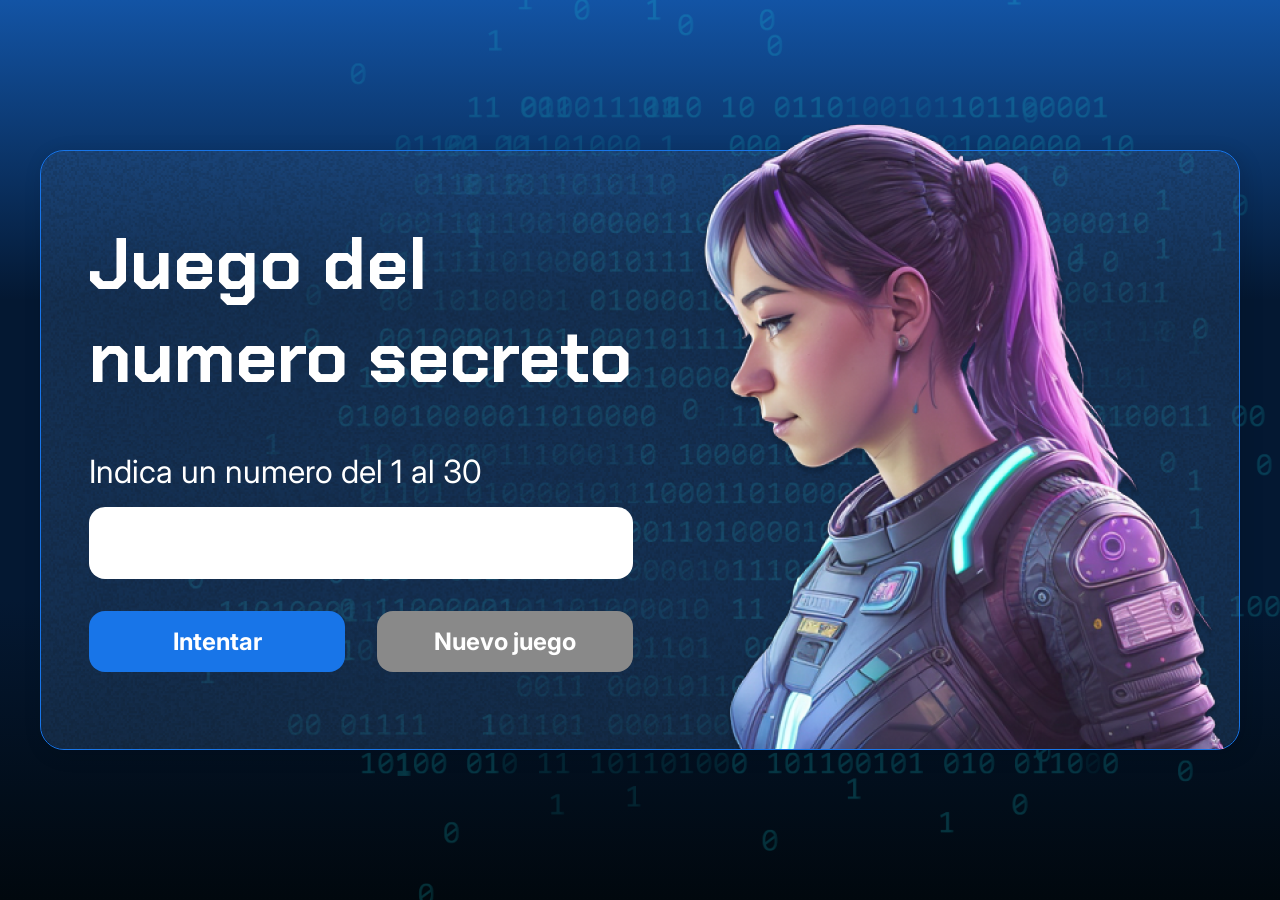
<file: index.html>
<!DOCTYPE html>
<html lang="pt-br">
  <head>
    <meta charset="UTF-8" />
    <meta name="viewport" content="width=device-width, initial-scale=1.0" />
    <link rel="preconnect" href="https://fonts.googleapis.com" />
    <link rel="preconnect" href="https://fonts.gstatic.com" crossorigin />
    <link
      href="https://fonts.googleapis.com/css2?family=Chakra+Petch:wght@700&family=Inter:wght@400;700&display=swap"
      rel="stylesheet"
    />
    <link rel="stylesheet" href="style.css" />
    <title>Juego Secreto</title>
  </head>

  <body>
    <div class="container">
      <div class="container__contenido">
        <div class="container__informaciones">
          <div class="container__texto">
            <h1></h1>
            <p class="texto__parrafo"></p>
          </div>
          <input
            type="number"
            id="valorUsuario"
            min="1"
            max="30"
            class="container__input"
          />
          <div class="chute container__botones">
            <button onclick="verificarIntento();" class="container__boton">
              Intentar
            </button>
            <button
              onclick="reiniciarJuego();"
              class="container__boton"
              id="reiniciar"
              disabled
            >
              Nuevo juego
            </button>
          </div>
        </div>
        <img
          src="./img/ia.png"
          alt="Una persona mirando a la izquierda"
          class="container__imagen-persona"
        />
      </div>
    </div>

    <script src="app.js" defer></script>
  </body>
</html>
</file>
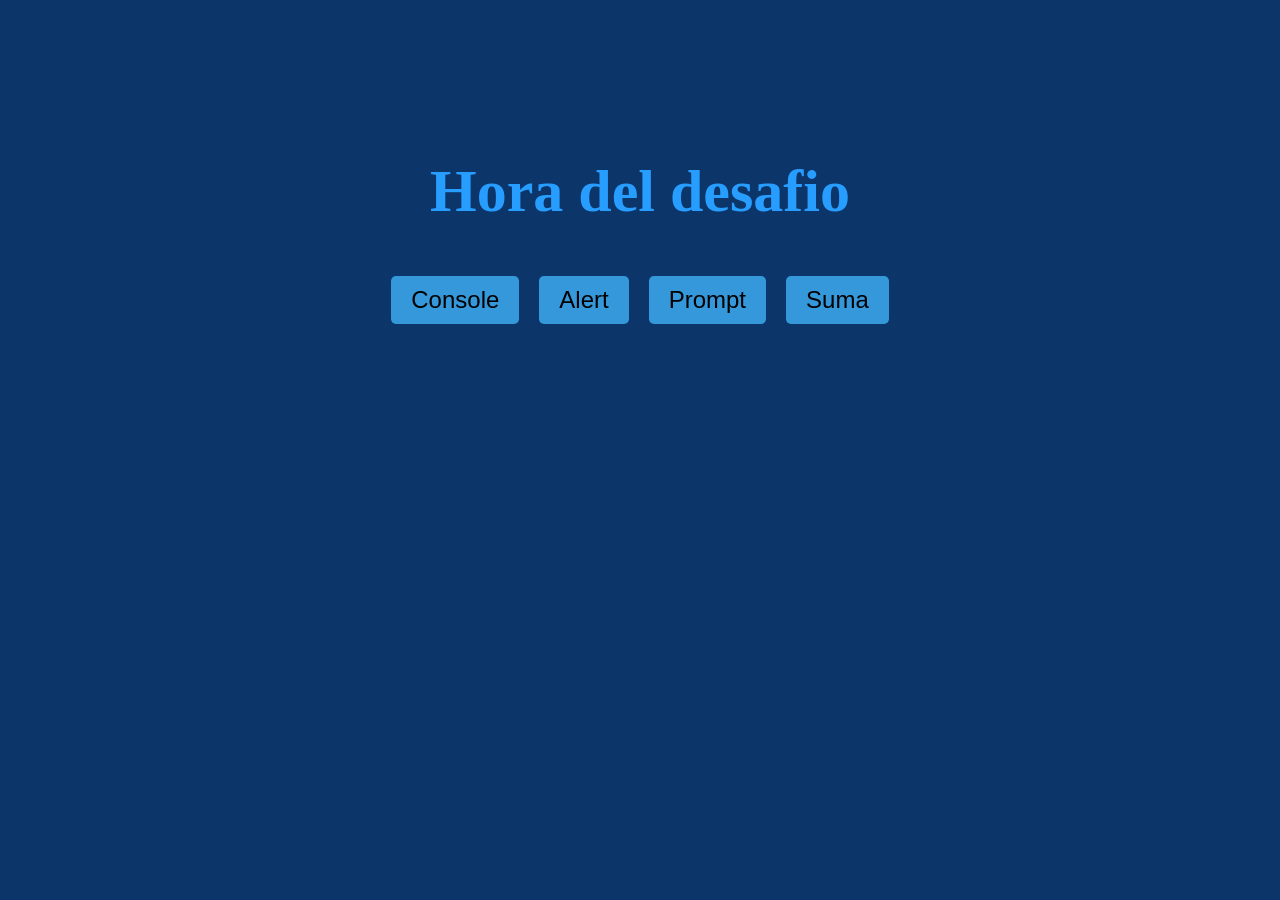
<file: desafio/index.html>
<!DOCTYPE html>
<html lang="en">
  <head>
    <meta charset="UTF-8" />
    <meta name="viewport" content="width=device-width, initial-scale=1.0" />
    <link rel="stylesheet" href="style.css" />
    <title>Document</title>
  </head>
  <body>
    <header>
      <h1></h1>
    </header>
    <main class="container">
      <button onclick="buttonClick();" class="button">Console</button>
      <button onclick="alertFunction();" class="button">Alert</button>
      <button onclick="promptFunction();" class="button">Prompt</button>
      <button onclick="suma();" class="button">Suma</button>
    </main>

    <script src="/desafio/app.js"></script>
  </body>
</html>
</file>
<file: style.css>
* {
    box-sizing: border-box;
    margin: 0;
    padding: 0;
    color: white;
}

body {
    background: linear-gradient(#1354A5 0%, #041832 33.33%, #041832 66.67%, #01080E 100%);
    height: 100vh;
    display: flex;
    align-items: center;
    justify-content: center;
}


body::before {
    background-image: url("img/code.png");
    background-repeat: no-repeat;
    background-position: right;
    content: "";
    display: block;
    position: absolute;
    width: 100%;
    height: 100%;
    opacity: 0.4;
}

.container {
    width: 1200px;
    height: 600px;
    display: flex;
    align-items: center;
    justify-content: space-between;
    border-radius: 24px;
    border: 1px solid #1875E8;
    box-shadow: 4px 4px 20px 0px rgba(1, 8, 14, 0.15);
    background-image: url("img/Ruido.png");
    background-size: 100% 100%;
    position: relative;
}


.container__contenido {
    display: flex;
    align-items: center;
    position: absolute;
    bottom: 0;
}

.container__informaciones {
    flex: 1;
    padding: 3rem;
}

.container__boton {
    border-radius: 16px;
    background: #1875E8;
    padding: 16px 24px;
    width: 100%;
    font-size: 24px;
    font-weight: 700;
    border: none;
    margin-top: 2rem;
}

.container__boton:disabled {
    background: #898989;
}

.container__texto {
    margin: 16px 0 16px 0;
}

.container__texto-azul {
    color: #1875E8;
}

.container__input {
    width: 100%;
    height: 72px;
    border-radius: 16px;
    background-color: #FFF;
    border: none;
    color: #1875E8;
    padding: 2rem;
    font-size: 24px;
    font-weight: 700;
    font-family: 'Inter', sans-serif;
}

.container__botones {
    display: flex;
    gap: 2em;
}

h1 {
    font-family: 'Chakra Petch', sans-serif;
    font-size: 72px;
    padding-bottom: 3rem;
}

p,
button {
    font-family: 'Inter', sans-serif;
}

.texto__parrafo {
    font-size: 32px;
    font-weight: 400;
}
</file>
<file: desafio/style.css>
header {
  text-align: center;
  font-size: 30px;
  color: #279eff;
}

main,
html {
  margin: 0;
  padding: 0;
  height: 50%;
  display: flex;
  justify-content: center;
  align-items: center;
  background-color: #0c356a;
}

.container {
  text-align: center;
  color: #279eff;
}

.button {
  padding: 10px 20px;
  margin: 10px;
  font-size: 24px;
  border: none;
  background-color: #3498db;
  cursor: pointer;
  border-radius: 5px;
}

.button:hover {
  background-color: #2980b9;
}
</file>
